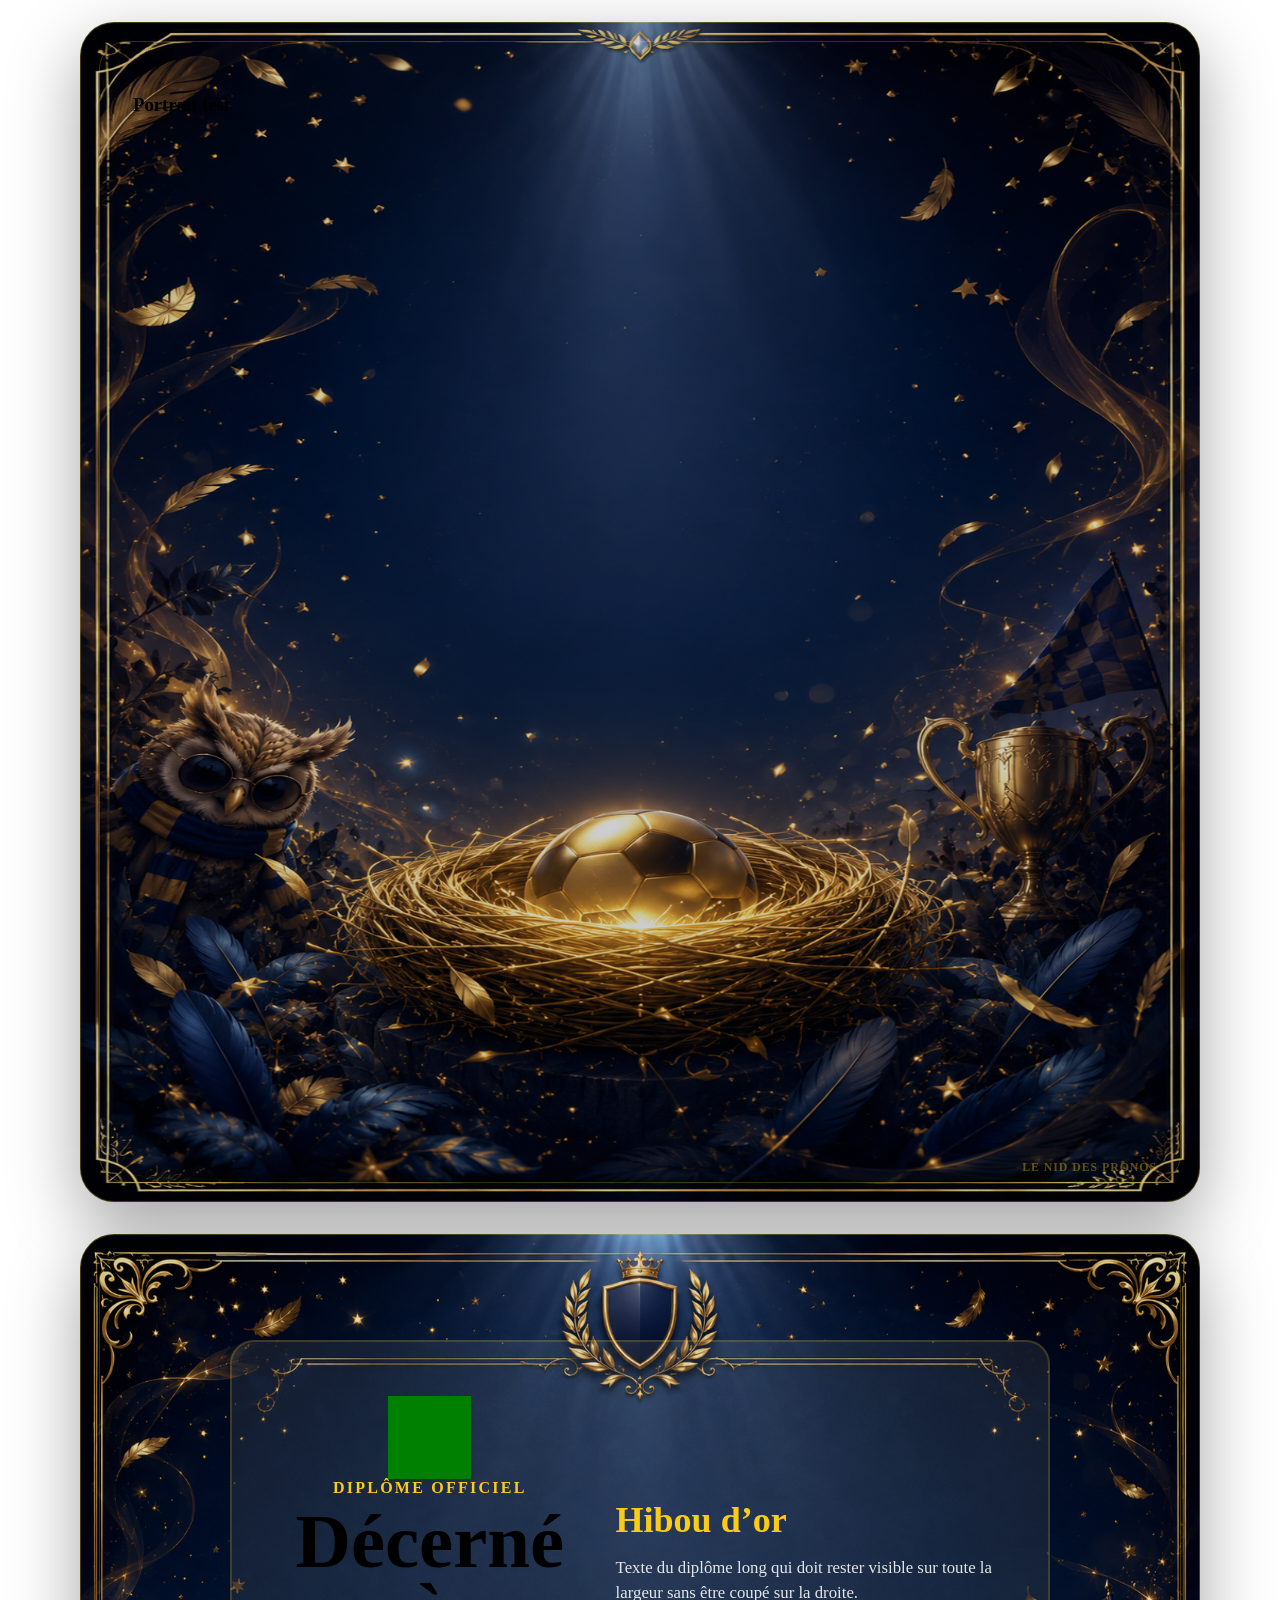
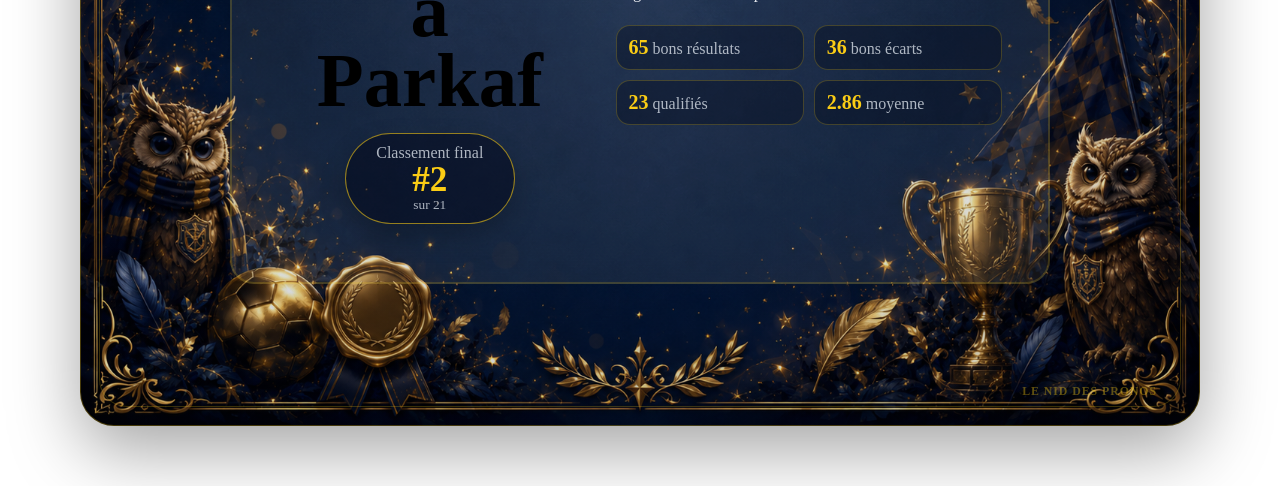
<file: test-diploma.html>
<!doctype html><html><head><meta charset='utf-8'><link rel='stylesheet' href='css/bilan.css'></head><body><main class='bilan-root'><article class='bilan-document collector'>
<section class='bilan-page cover'><div class='bilan-page-content'><h1>Portrait test</h1></div></section>
<section class='bilan-page diploma landscape-page'><div class='bilan-page-content'><div class='diploma-card diploma-final-layout'><div class='diploma-awardee'><div style='width:22mm;height:22mm;background:green;margin:auto'></div><div class='diploma-kicker'>Diplôme officiel</div><h2>Décerné à<br>Parkaf</h2><div class='diploma-rank-seal'><span>Classement final</span><strong>#2</strong><small>sur 21</small></div></div><div class='diploma-honours'><h3>Hibou d’or</h3><p>Texte du diplôme long qui doit rester visible sur toute la largeur sans être coupé sur la droite.</p><div class='diploma-key-stats'><span><b>65</b> bons résultats</span><span><b>36</b> bons écarts</span><span><b>23</b> qualifiés</span><span><b>2.86</b> moyenne</span></div></div></div></div></section>
</article></main></body></html>
</file>
<file: css/bilan.css>
/* ============================================================
   LE NID DES PRONOS — BILAN PDF V1.9.17
   Aperçu temps réel + impression PDF
   ============================================================ */

:root {
  --bilan-bg: #07111f;
  --bilan-card: rgba(15, 23, 42, .86);
  --bilan-gold: #facc15;
  --bilan-gold-2: #f59e0b;
  --bilan-text: #f8fafc;
  --bilan-muted: rgba(226, 232, 240, .76);
  --bilan-border: rgba(250, 204, 21, .28);
  --bilan-cover-bg: linear-gradient(rgba(2,6,23,.18), rgba(2,6,23,.20)), url("../assets/reports/bg-cover.png"), radial-gradient(circle at 18% 10%, rgba(250,204,21,.25), transparent 36%), linear-gradient(135deg, #07111f, #10213d 58%, #050816);
  --bilan-stats-bg: linear-gradient(rgba(2,6,23,.20), rgba(2,6,23,.24)), url("../assets/reports/bg-stats.png"), linear-gradient(135deg, #07111f, #112a49);
  --bilan-badges-bg: linear-gradient(rgba(2,6,23,.20), rgba(2,6,23,.24)), url("../assets/reports/bg-badges.png"), linear-gradient(135deg, #081120, #1e293b 72%, #0f172a);
  --bilan-records-bg: linear-gradient(rgba(2,6,23,.20), rgba(2,6,23,.24)), url("../assets/reports/bg-records.png"), linear-gradient(135deg, #09111f, #312e81 120%);
  --bilan-graphs-bg: linear-gradient(rgba(2,6,23,.20), rgba(2,6,23,.24)), url("../assets/reports/bg-graphs.png"), linear-gradient(135deg, #07111f, #0f3b4d 115%);
  --bilan-diplome-bg: linear-gradient(rgba(2,6,23,.12), rgba(2,6,23,.16)), url("../assets/reports/bg-diplome.png"), radial-gradient(circle at center top, rgba(250,204,21,.18), transparent 42%), linear-gradient(135deg, #07111f, #111827);
}

.bilan-body {
  margin: 0;
  color: var(--bilan-text);
  background: radial-gradient(circle at top, rgba(250,204,21,.12), transparent 30%), #020617;
  font-family: system-ui, -apple-system, BlinkMacSystemFont, "Segoe UI", sans-serif;
}

.bilan-toolbar {
  position: sticky;
  top: 0;
  z-index: 50;
  display: grid;
  grid-template-columns: auto 1fr auto;
  align-items: center;
  gap: 16px;
  padding: 14px 18px;
  border-bottom: 1px solid rgba(250, 204, 21, .18);
  background: rgba(2, 6, 23, .88);
  backdrop-filter: blur(16px);
}

.bilan-toolbar h1 { margin: 0; display: flex; align-items: center; gap: 10px; }
.bilan-toolbar .eyebrow { margin: 0 0 4px; }
.bilan-toolbar-actions { display: flex; gap: 10px; flex-wrap: wrap; justify-content: flex-end; }

.bilan-root {
  width: min(1120px, calc(100% - 24px));
  margin: 22px auto 60px;
}

.bilan-loading {
  min-height: 60vh;
  display: grid;
  place-items: center;
  text-align: center;
  border: 1px solid var(--bilan-border);
  border-radius: 32px;
  background: rgba(15, 23, 42, .7);
}
.loader-owl { font-size: 4rem; filter: drop-shadow(0 10px 20px rgba(250,204,21,.2)); }

.bilan-document {
  display: grid;
  gap: 26px;
}

.bilan-page {
  position: relative;
  min-height: 1180px;
  padding: 52px;
  overflow: hidden;
  border-radius: 34px;
  border: 1px solid var(--bilan-border);
  background: var(--bilan-stats-bg);
  background-size: cover;
  background-position: center;
  background-repeat: no-repeat;
  box-shadow: 0 24px 70px rgba(0,0,0,.36);
  page-break-after: always;
}

.bilan-page::before {
  content: "";
  position: absolute;
  inset: 18px;
  border: 1px solid rgba(250, 204, 21, .22);
  border-radius: 28px;
  pointer-events: none;
}

.bilan-page::after {
  content: "Le Nid des Pronos";
  position: absolute;
  right: 42px;
  bottom: 26px;
  color: rgba(250,204,21,.38);
  font-weight: 800;
  letter-spacing: .08em;
  text-transform: uppercase;
  font-size: .74rem;
}

.bilan-page.cover { background: var(--bilan-cover-bg); }
.bilan-page.stats { background: var(--bilan-stats-bg); }
.bilan-page.badges { background: var(--bilan-badges-bg); }
.bilan-page.records { background: var(--bilan-records-bg); }
.bilan-page.graphs { background: var(--bilan-graphs-bg); }
.bilan-page.diploma {
  background: var(--bilan-diplome-bg);
  min-height: 760px;
  aspect-ratio: 1.414 / 1;
}


.bilan-page-content { position: relative; z-index: 2; }
.bilan-page-head { display: flex; align-items: flex-start; justify-content: space-between; gap: 20px; margin-bottom: 26px; }
.bilan-page-head h2 { font-size: clamp(2rem, 4vw, 3.35rem); line-height: .95; margin: 0; }
.bilan-page-head p { color: var(--bilan-muted); margin: 8px 0 0; }
.page-number { color: var(--bilan-gold); font-weight: 900; letter-spacing: .12em; }

.cover-layout { min-height: 1050px; display: grid; align-content: space-between; }
.cover-top { display: flex; align-items: center; justify-content: space-between; gap: 22px; }
.cover-brand { display:flex; align-items:center; gap:16px; }
.cover-brand img { width: 74px; height:74px; border-radius: 22px; box-shadow: 0 14px 30px rgba(0,0,0,.28); }
.cover-brand strong { display:block; font-size:1.3rem; }
.cover-brand span { color: var(--bilan-muted); }
.cover-title { max-width: 760px; }
.cover-title h2 { margin: 0; font-size: clamp(3.5rem, 8vw, 6.8rem); line-height: .86; letter-spacing: -.06em; }
.cover-title .gold { color: var(--bilan-gold); text-shadow: 0 10px 40px rgba(250,204,21,.22); }
.cover-player { display:grid; grid-template-columns: auto 1fr; gap: 24px; align-items:center; padding: 24px; border-radius: 32px; background: rgba(2,6,23,.44); border: 1px solid rgba(250,204,21,.2); }
.cover-player .profile-badge { width: 148px; height:148px; }
.cover-player h3 { margin:0; font-size: clamp(2rem, 5vw, 4rem); }
.cover-player p { margin:8px 0 0; color: var(--bilan-muted); font-size: 1.2rem; }
.cover-quote { font-size: clamp(1.3rem, 3vw, 2rem); line-height: 1.18; color:#fff7cc; max-width: 850px; }
.cover-stats { display:grid; grid-template-columns: repeat(4, 1fr); gap:12px; }
.cover-stat, .stat-card, .record-card, .badge-card, .graph-card, .prediction-card, .diploma-card {
  border: 1px solid rgba(250,204,21,.18);
  background: rgba(2,6,23,.36);
  border-radius: 24px;
  padding: 18px;
}
.cover-stat strong, .stat-card strong { display:block; color: var(--bilan-gold); font-size:2rem; line-height:1; }
.cover-stat span, .stat-card span { display:block; margin-top:8px; color: var(--bilan-muted); }

.stats-grid { display:grid; grid-template-columns: repeat(3, 1fr); gap: 14px; margin: 20px 0 28px; }
.stat-card strong { font-size: 2.3rem; }
.stat-card.feature { grid-column: span 2; background: linear-gradient(135deg, rgba(250,204,21,.18), rgba(15,23,42,.38)); }
.stat-card.feature strong { font-size: 3.2rem; }

.two-col { display:grid; grid-template-columns: 1fr 1fr; gap: 18px; }
.ranking-list, .record-grid, .badge-grid, .prediction-table-wrap { display:grid; gap: 10px; }
.rank-row, .record-card { display:flex; justify-content:space-between; gap: 16px; align-items:center; }
.rank-row strong, .record-card strong { color:#fff; }
.rank-row small, .record-card small { color: var(--bilan-muted); display:block; margin-top:3px; }
.big-rank { font-size: 2rem; color: var(--bilan-gold); font-weight: 900; }

.badge-grid { grid-template-columns: repeat(3, 1fr); }
.badge-card { min-height: 126px; display:grid; align-content:start; gap:8px; }
.badge-card .badge-emoji { font-size: 2rem; }
.badge-card strong { color: var(--bilan-gold); }
.badge-card p { margin:0; color: var(--bilan-muted); font-size:.93rem; }

.record-grid { grid-template-columns: repeat(2, 1fr); }
.record-card { display:block; min-height: 120px; }
.record-card .value { font-size: 2.1rem; color: var(--bilan-gold); font-weight: 900; }

.chart-svg { width:100%; height:auto; overflow:visible; }
.chart-line { fill:none; stroke: var(--bilan-gold); stroke-width: 5; stroke-linecap:round; stroke-linejoin:round; filter: drop-shadow(0 6px 12px rgba(250,204,21,.25)); }
.chart-area { fill: rgba(250,204,21,.10); }
.chart-grid { stroke: rgba(226,232,240,.16); stroke-width:1; }
.chart-dot { fill: #fff7cc; stroke: var(--bilan-gold); stroke-width:3; }
.chart-label { fill: rgba(226,232,240,.72); font-size: 12px; }
.bars { display:grid; gap:12px; }
.bar-row { display:grid; grid-template-columns: 120px 1fr auto; align-items:center; gap:10px; }
.bar-track { height: 16px; border-radius:999px; background: rgba(226,232,240,.14); overflow:hidden; }
.bar-fill { height:100%; border-radius:999px; background: linear-gradient(90deg, var(--bilan-gold), #38bdf8); }
.bar-row strong { color:var(--bilan-muted); font-size:.92rem; }

.prediction-table { width:100%; border-collapse: collapse; font-size:.82rem; overflow:hidden; border-radius:18px; }
.prediction-table th, .prediction-table td { padding: 7px 8px; border-bottom: 1px solid rgba(226,232,240,.12); vertical-align:top; }
.prediction-table th { color: var(--bilan-gold); text-align:left; background: rgba(2,6,23,.36); }
.prediction-table td { color: rgba(248,250,252,.92); }
.result-pill { display:inline-flex; padding:3px 8px; border-radius:999px; font-weight:800; }
.result-pill.good { background: rgba(34,197,94,.16); color:#bbf7d0; }
.result-pill.mid { background: rgba(250,204,21,.16); color:#fde68a; }
.result-pill.bad { background: rgba(239,68,68,.16); color:#fecaca; }

.diploma .bilan-page-content { min-height: 650px; display:grid; place-items:center; }
.diploma-card { width: min(820px, 100%); text-align:center; padding: 54px 46px; border-width:2px; background: rgba(255, 251, 235, .08); }
.diploma-card .profile-badge { width: 118px; height:118px; margin: 0 auto 20px; }
.diploma-kicker { color: var(--bilan-gold); font-weight: 900; letter-spacing: .14em; text-transform: uppercase; }
.diploma-card h2 { font-size: clamp(2.4rem, 6vw, 5.4rem); line-height:.9; margin: 10px 0; }
.diploma-card h3 { font-size: clamp(1.6rem, 4vw, 3.2rem); color: var(--bilan-gold); margin: 12px 0 18px; }
.diploma-card p { color: rgba(248,250,252,.9); font-size: 1.2rem; line-height:1.55; }
.signature-row { display:flex; justify-content:space-between; gap:24px; margin-top:48px; color: var(--bilan-muted); }
.signature-line { border-top: 1px solid rgba(250,204,21,.45); padding-top:10px; min-width: 180px; }

.bilan-note { margin-top: 12px; color: var(--bilan-muted); font-size: .86rem; }

@media (max-width: 900px) {
  .bilan-toolbar { grid-template-columns:1fr; }
  .bilan-page { padding: 28px; min-height: auto; }
  .cover-player, .two-col { grid-template-columns: 1fr; }
  .cover-stats, .stats-grid, .badge-grid, .record-grid { grid-template-columns: 1fr 1fr; }
}

@media (max-width: 560px) {
  .cover-stats, .stats-grid, .badge-grid, .record-grid { grid-template-columns: 1fr; }
  .bar-row { grid-template-columns: 1fr; }
}

@media print {
  @page { size: A4 portrait; margin: 0; }
  @page diploma { size: A4 landscape; margin: 0; }
  html, body { background: #07111f !important; width: 210mm; }
  .no-print, #toast { display:none !important; }
  .bilan-root { width: 210mm; margin: 0; }
  .bilan-document { gap:0; }
  .bilan-page {
    width: 210mm;
    height: 297mm;
    min-height: 297mm;
    border-radius: 0;
    border: 0;
    box-shadow: none;
    padding: 14mm;
    page-break-after: always;
    break-after: page;
  }
  .bilan-page.diploma {
    page: diploma;
    width: 297mm;
    height: 210mm;
    min-height: 210mm;
    aspect-ratio: auto;
    padding: 12mm 18mm;
  }
  .bilan-page.diploma .bilan-page-content {
    min-height: 186mm;
  }
  .bilan-page:last-child { page-break-after: auto; break-after: auto; }
  .bilan-page::before { inset: 6mm; border-radius: 4mm; }
  .prediction-table { font-size: 8.5pt; }
  .cover-title h2 { font-size: 54pt; }
  .diploma-card h2 { font-size: 42pt; }
  .diploma-card h3 { font-size: 25pt; }
}


/* V1.3.9 — Impression : fonds non coupés + diplôme paysage */
@media print {
  * {
    -webkit-print-color-adjust: exact !important;
    print-color-adjust: exact !important;
  }

  .bilan-page {
    -webkit-print-color-adjust: exact !important;
    print-color-adjust: exact !important;
    background-size: cover !important;
    background-position: center !important;
    background-repeat: no-repeat !important;
  }

  .bilan-page.cover { background: var(--bilan-cover-bg) !important; }
  .bilan-page.stats { background: var(--bilan-stats-bg) !important; }
  .bilan-page.badges { background: var(--bilan-badges-bg) !important; }
  .bilan-page.records { background: var(--bilan-records-bg) !important; }
  .bilan-page.graphs { background: var(--bilan-graphs-bg) !important; }
  .bilan-page.diploma { background: var(--bilan-diplome-bg) !important; }
}


/* ============================================================
   V1.3.10 — Bilan PDF : données + fonds + diplôme paysage
   ============================================================ */

.bilan-page {
  background-size: 100% 100%;
  background-position: center;
}

.bilan-page.diploma {
  width: min(1120px, 100%);
  min-height: 792px;
  aspect-ratio: 1.414 / 1;
  background-size: 100% 100%;
}

.champion-card .champion-pick-line {
  display: flex;
  align-items: center;
  gap: 10px;
}

.champion-card .team-flag-img {
  width: 34px;
  height: 24px;
  border-radius: 6px;
  flex: 0 0 auto;
}

@media print {
  @page { size: A4 portrait; margin: 0; }
  @page diploma { size: A4 landscape; margin: 0; }

  html,
  body {
    width: auto !important;
    min-width: 0 !important;
    margin: 0 !important;
    background: #07111f !important;
  }

  .bilan-root {
    width: auto !important;
    max-width: none !important;
    margin: 0 !important;
  }

  .bilan-document {
    display: block !important;
    gap: 0 !important;
  }

  .bilan-page {
    width: 210mm !important;
    height: 297mm !important;
    min-height: 297mm !important;
    max-width: none !important;
    margin: 0 !important;
    padding: 14mm !important;
    border: 0 !important;
    border-radius: 0 !important;
    box-shadow: none !important;
    overflow: hidden !important;
    page-break-after: always !important;
    break-after: page !important;
    background-size: 100% 100% !important;
    background-position: center !important;
    background-repeat: no-repeat !important;
    -webkit-print-color-adjust: exact !important;
    print-color-adjust: exact !important;
  }

  .bilan-page.diploma {
    page: diploma !important;
    width: 297mm !important;
    height: 210mm !important;
    min-height: 210mm !important;
    max-width: none !important;
    aspect-ratio: auto !important;
    padding: 10mm 16mm !important;
    background-size: 100% 100% !important;
    background-position: center !important;
  }

  .bilan-page.diploma .bilan-page-content {
    min-height: 190mm !important;
    display: grid !important;
    place-items: center !important;
  }

  .diploma-card {
    width: 230mm !important;
    max-width: 230mm !important;
    padding: 16mm 18mm !important;
  }

  .diploma-card h2 {
    font-size: 40pt !important;
  }

  .diploma-card h3 {
    font-size: 22pt !important;
    white-space: normal !important;
  }

  .diploma-card p {
    font-size: 12pt !important;
  }

  .signature-row {
    margin-top: 14mm !important;
  }

  .bilan-page:last-child {
    page-break-after: auto !important;
    break-after: auto !important;
  }
}


/* ============================================================
   V1.5.0 — Bilan collector super admin
   ============================================================ */

.bilan-document.collector {
  gap: 32px;
}

.bilan-page.identity {
  background:
    linear-gradient(rgba(2,6,23,.18), rgba(2,6,23,.24)),
    url("../assets/reports/bg-stats.png"),
    radial-gradient(circle at 20% 10%, rgba(168,85,247,.20), transparent 36%),
    linear-gradient(135deg, #07111f, #1e1b4b 95%);
  background-size: cover;
}

.bilan-page.competition {
  background:
    linear-gradient(rgba(2,6,23,.18), rgba(2,6,23,.24)),
    url("../assets/reports/bg-records.png"),
    linear-gradient(135deg, #07111f, #111827);
  background-size: cover;
}

.bilan-page.race {
  background:
    linear-gradient(rgba(2,6,23,.18), rgba(2,6,23,.24)),
    url("../assets/reports/bg-graphs.png"),
    linear-gradient(135deg, #06101d, #123b52);
  background-size: cover;
}

.bilan-page.casseroles {
  background:
    linear-gradient(rgba(2,6,23,.20), rgba(2,6,23,.30)),
    url("../assets/reports/bg-records.png"),
    radial-gradient(circle at 20% 0%, rgba(251,146,60,.22), transparent 36%),
    linear-gradient(135deg, #111827, #431407);
  background-size: cover;
}

.bilan-page.history {
  background:
    linear-gradient(rgba(2,6,23,.20), rgba(2,6,23,.24)),
    url("../assets/reports/bg-stats.png"),
    linear-gradient(135deg, #07111f, #172554);
  background-size: cover;
}

.identity-layout {
  display: grid;
  grid-template-columns: .95fr 1.05fr;
  gap: 22px;
  margin-top: 22px;
}

.identity-rank-card,
.identity-meter-card,
.fun-fact-grid article {
  border: 1px solid rgba(250,204,21,.22);
  border-radius: 28px;
  background: rgba(15,23,42,.74);
  box-shadow: 0 22px 48px rgba(0,0,0,.22);
}

.identity-rank-card {
  padding: 28px;
  display: grid;
  gap: 14px;
  place-items: start;
}

.identity-rank-card .profile-badge {
  width: 92px;
  height: 92px;
}

.identity-rank-card h3 {
  margin: 0;
  font-size: 2.1rem;
  color: var(--bilan-gold);
}

.identity-rank-card p {
  margin: 0;
  color: var(--bilan-muted);
}

.identity-meter-card {
  padding: 24px;
}

.meter-row {
  display: grid;
  grid-template-columns: 140px 1fr 54px;
  align-items: center;
  gap: 12px;
  margin: 14px 0;
}

.meter-row span,
.meter-row strong {
  font-weight: 900;
}

.meter-track {
  height: 12px;
  border-radius: 999px;
  overflow: hidden;
  background: rgba(148,163,184,.20);
}

.meter-fill {
  height: 100%;
  border-radius: inherit;
  background: linear-gradient(90deg, #facc15, #38bdf8);
}

.fun-fact-grid {
  display: grid;
  grid-template-columns: repeat(3, 1fr);
  gap: 14px;
  margin-top: 20px;
}

.fun-fact-grid article {
  padding: 18px;
}

.fun-fact-grid strong {
  display: block;
  font-size: 1.45rem;
  color: var(--bilan-gold);
}

.fun-fact-grid span {
  color: var(--bilan-muted);
  font-weight: 800;
}

.collector-badges .badge-card {
  min-height: 180px;
}

.badge-png {
  width: 58px;
  height: 58px;
  object-fit: contain;
  filter: drop-shadow(0 10px 18px rgba(250,204,21,.20));
}

.collector-stats {
  margin-bottom: 20px;
}

.race-card {
  min-height: 640px;
}

.race-chart .race-line {
  filter: drop-shadow(0 0 4px rgba(255,255,255,.20));
}

.race-dot {
  stroke: rgba(2,6,23,.88);
  stroke-width: 2;
}

.race-legend {
  display: grid;
  grid-template-columns: repeat(2, 1fr);
  gap: 10px;
  margin-top: 18px;
}

.race-player {
  display: grid;
  grid-template-columns: 12px 1fr auto;
  align-items: center;
  gap: 10px;
  padding: 10px 12px;
  border-radius: 16px;
  background: rgba(15,23,42,.72);
  border: 1px solid rgba(148,163,184,.16);
}

.race-player span {
  width: 10px;
  height: 34px;
  border-radius: 99px;
  background: var(--race-color, #facc15);
}

.race-player.is-player {
  border-color: rgba(250,204,21,.42);
  box-shadow: 0 0 0 1px rgba(250,204,21,.12);
}

.race-player strong {
  overflow: hidden;
  text-overflow: ellipsis;
  white-space: nowrap;
}

.race-player em {
  color: var(--bilan-gold);
  font-style: normal;
  font-weight: 900;
}

.casserole-list {
  display: grid;
  gap: 12px;
}

.casserole-card {
  display: grid;
  grid-template-columns: 52px minmax(0, 1fr) 92px 92px minmax(150px, .8fr);
  gap: 12px;
  align-items: center;
  padding: 14px;
  border-radius: 20px;
  border: 1px solid rgba(251,146,60,.26);
  background: rgba(15,23,42,.72);
}

.casserole-card.opposite {
  border-color: rgba(248,113,113,.55);
  box-shadow: inset 4px 0 0 rgba(248,113,113,.78);
}

.casserole-rank {
  width: 44px;
  height: 44px;
  display: grid;
  place-items: center;
  border-radius: 14px;
  color: #111827;
  background: #facc15;
  font-weight: 1000;
}

.casserole-card strong {
  color: #fff;
}

.casserole-card small,
.casserole-card span,
.casserole-card p {
  color: var(--bilan-muted);
  margin: 0;
  font-weight: 800;
}

.bilan-flag {
  width: 22px;
  height: 16px;
  object-fit: cover;
  border-radius: 3px;
  vertical-align: -3px;
  margin-right: 4px;
}

.collector-history-table {
  font-size: .78rem;
}

.collector-history-table th,
.collector-history-table td {
  padding: 8px 7px;
  vertical-align: top;
}

@media print {
  .bilan-page {
    break-after: page;
    page-break-after: always;
  }

  .collector-history-table {
    font-size: 8.2pt;
  }
}

@media (max-width: 900px) {
  .identity-layout,
  .fun-fact-grid,
  .race-legend,
  .casserole-card {
    grid-template-columns: 1fr;
  }
}


/* V1.5.2 — Bilan collector : badges acquis chargés depuis les tables */


/* ============================================================
   V1.7.0 — Refonte PDF collector
   ============================================================ */
.bilan-page { background-size: cover; background-position: center center; }
.icon-stats-grid .icon-stat { display: grid; grid-template-columns: 46px 1fr; align-items: center; gap: 12px; }
.icon-stat img, .record-card.with-icon img, .mini-record-grid img, .mini-record-player-card img { width: 42px; height: 42px; object-fit: contain; filter: drop-shadow(0 8px 14px rgba(250,204,21,.18)); }
.champion-card .champion-pick-line { align-items: center; gap: 12px; }
.champion-pick-line p { margin: 0; display: grid; gap: 3px; }
.champion-pick-line span, .champion-pick-line small { color: var(--bilan-muted); }
.identity-mini-facts { display: grid; gap: 8px; margin-top: 16px; color: var(--bilan-muted); }
.identity-detail-grid, .history-capsule-grid, .mini-record-grid { display: grid; grid-template-columns: repeat(3, 1fr); gap: 12px; margin-top: 18px; }
.detail-match-card, .history-capsule, .mini-record-grid article { border: 1px solid rgba(250,204,21,.22); border-radius: 20px; background: rgba(15,23,42,.72); padding: 12px; }
.detail-match-card h4, .history-capsule strong { margin: 6px 0; color: #fff; }
.detail-match-card p, .history-capsule p { margin: 8px 0 0; color: var(--bilan-muted); }
.vs-mini { opacity: .6; margin: 0 3px; }
.hour-radar { display: grid; grid-template-columns: repeat(4, 1fr); align-items: end; gap: 10px; height: 132px; margin: 12px 0 6px; }
.hour-radar div { display: grid; grid-template-rows: auto 1fr auto; align-items: end; gap: 6px; text-align: center; color: var(--bilan-muted); height: 100%; }
.hour-radar b { display: block; width: 100%; border-radius: 999px 999px 8px 8px; background: linear-gradient(180deg, #facc15, #38bdf8); min-height: 8px; }
.badge-section-title { margin: 16px 0 10px; color: #fff7cc; }
.featured-badges { grid-template-columns: repeat(3, 1fr); }
.featured-badge-card { border-color: rgba(250,204,21,.55); box-shadow: 0 0 0 1px rgba(250,204,21,.18), 0 20px 45px rgba(250,204,21,.08); }
.badge-card small { display: block; margin: 4px 0 6px; color: var(--bilan-muted); font-size: .78rem; }
.rich-record-grid .record-card { min-height: 126px; }
.mini-record-player-card p { display: flex; align-items: center; gap: 10px; }
.mini-record-grid article { display: grid; gap: 6px; }
.mini-record-grid article span { color: var(--bilan-muted); font-size: .85rem; }
.history-capsule-grid { grid-template-columns: repeat(3, 1fr); }
.history-capsule { min-height: 132px; }
.history-capsule.good { border-color: rgba(34,197,94,.35); }
.history-capsule.bad { border-color: rgba(248,113,113,.35); }
@media print {
  .bilan-page, .bilan-page.diploma { background-size: cover !important; background-position: center center !important; }
  .bilan-page.diploma { width: 210mm !important; height: 297mm !important; min-height: 297mm !important; page: auto !important; padding: 14mm !important; }
  .bilan-page.diploma .bilan-page-content { min-height: 260mm !important; }
  .identity-detail-grid, .history-capsule-grid, .mini-record-grid { grid-template-columns: repeat(3, 1fr); }
}


/* V1.7.1 — Course aux points : top 8 + joueur */
.race-legend {
  grid-template-columns: repeat(3, 1fr);
}
@media print {
  .race-legend {
    grid-template-columns: repeat(3, 1fr) !important;
  }
}


/* ============================================================
   V1.9.16 - Bilan PDF propre, compact et export groupé
   ============================================================ */

.bilan-page,
.bilan-page * {
  box-sizing: border-box;
}

.batch-print-note {
  display: flex;
  align-items: center;
  justify-content: space-between;
  gap: 18px;
  margin: 0 0 22px;
  padding: 16px 18px;
  border: 1px solid rgba(250, 204, 21, .28);
  border-radius: 18px;
  background: rgba(15, 23, 42, .9);
}

.batch-print-note span { color: var(--bilan-muted); }
.batch-mode .bilan-document { margin-bottom: 32px; }

.joke-champion {
  padding: 12px;
  border: 1px dashed rgba(250, 204, 21, .55);
  border-radius: 18px;
  background: rgba(250, 204, 21, .07);
}
.italy-joke-flag { font-size: 2.2rem; line-height: 1; }
.champion-missing-line { margin: 12px 0 0; }

.radar-explain {
  margin: 10px 0 0;
  color: var(--bilan-muted);
  font-size: .78rem;
  line-height: 1.4;
}

.mini-record-player-card p > span { display: grid; gap: 3px; }
.mini-record-player-card small { color: var(--bilan-muted); }

.history-capsule-grid {
  align-content: start;
}
.history-capsule p {
  display: flex;
  flex-wrap: wrap;
  gap: 4px 12px;
}
.history-dense .history-capsule-grid,
.history-medium .history-capsule-grid {
  grid-template-columns: repeat(4, minmax(0, 1fr));
}
.history-roomy .history-capsule-grid {
  grid-template-columns: repeat(3, minmax(0, 1fr));
}
.history-dense .history-capsule {
  min-height: 0;
  padding: 9px;
  border-radius: 14px;
  font-size: .78rem;
}
.history-dense .history-capsule small { font-size: .68rem; line-height: 1.2; }
.history-dense .history-capsule strong { font-size: .82rem; line-height: 1.2; }
.history-dense .history-capsule p { margin: 5px 0; line-height: 1.25; }
.history-dense .result-pill { padding: 2px 6px; font-size: .69rem; }
.history-medium .history-capsule { min-height: 108px; padding: 10px; }

.diploma-rank-seal {
  display: inline-grid;
  min-width: 170px;
  margin: 8px auto 4px;
  padding: 10px 22px;
  border: 1px solid rgba(250, 204, 21, .58);
  border-radius: 999px;
  background: rgba(2, 6, 23, .48);
  box-shadow: 0 12px 28px rgba(0, 0, 0, .2);
}
.diploma-rank-seal span,
.diploma-rank-seal small { color: var(--bilan-muted); }
.diploma-rank-seal strong {
  color: var(--bilan-gold);
  font-size: 2.2rem;
  line-height: 1;
}

@media print {
  @page { size: A4 portrait; margin: 0; }
  @page diploma { size: A4 landscape; margin: 0; }

  html,
  body {
    width: auto !important;
    min-width: 0 !important;
    margin: 0 !important;
    padding: 0 !important;
    background: #07111f !important;
  }

  .bilan-root {
    width: auto !important;
    max-width: none !important;
    margin: 0 !important;
    padding: 0 !important;
  }

  .bilan-document {
    display: block !important;
    width: auto !important;
    margin: 0 !important;
    gap: 0 !important;
  }

  .bilan-page {
    page: auto !important;
    width: 210mm !important;
    height: 297mm !important;
    min-height: 297mm !important;
    max-height: 297mm !important;
    margin: 0 !important;
    padding: 12mm !important;
    box-sizing: border-box !important;
    border: 0 !important;
    border-radius: 0 !important;
    box-shadow: none !important;
    overflow: hidden !important;
    break-after: page !important;
    page-break-after: always !important;
    background-size: 100% 100% !important;
    background-position: center center !important;
    background-repeat: no-repeat !important;
    -webkit-print-color-adjust: exact !important;
    print-color-adjust: exact !important;
  }

  .bilan-page-content {
    width: 100% !important;
    max-width: 100% !important;
    height: 100% !important;
    min-height: 0 !important;
    box-sizing: border-box !important;
  }

  .bilan-page.diploma {
    page: diploma !important;
    width: 297mm !important;
    height: 210mm !important;
    min-height: 210mm !important;
    max-height: 210mm !important;
    padding: 10mm 16mm !important;
    background-size: 100% 100% !important;
  }

  .bilan-page.diploma .bilan-page-content {
    min-height: 190mm !important;
    height: 190mm !important;
    display: grid !important;
    place-items: center !important;
  }

  .diploma-card {
    width: 245mm !important;
    max-width: 245mm !important;
    padding: 10mm 14mm !important;
    box-sizing: border-box !important;
  }
  .diploma-card .profile-badge { width: 25mm !important; height: 25mm !important; margin-bottom: 3mm !important; }
  .diploma-card h2 { margin: 2mm 0 !important; font-size: 30pt !important; }
  .diploma-card h3 { margin: 2mm 0 3mm !important; font-size: 18pt !important; }
  .diploma-card p { max-width: 205mm; margin: 2mm auto !important; font-size: 10.5pt !important; line-height: 1.4 !important; }
  .diploma-rank-seal { margin: 1mm auto !important; padding: 2mm 8mm !important; }
  .diploma-rank-seal strong { font-size: 22pt !important; }
  .signature-row { margin-top: 7mm !important; }

  .history.bilan-page { padding: 10mm 11mm !important; }
  .history .bilan-page-head { margin-bottom: 4mm !important; }
  .history .bilan-page-head h2 { font-size: 25pt !important; }
  .history .bilan-page-head p { margin-top: 2mm !important; font-size: 9pt !important; }
  .history-capsule-grid { gap: 2mm !important; }
  .history-dense .history-capsule-grid,
  .history-medium .history-capsule-grid { grid-template-columns: repeat(4, minmax(0, 1fr)) !important; }
  .history-roomy .history-capsule-grid { grid-template-columns: repeat(3, minmax(0, 1fr)) !important; }
  .history-capsule { break-inside: avoid !important; page-break-inside: avoid !important; }
  .history-dense .history-capsule { padding: 2mm !important; font-size: 7.4pt !important; }
  .history-dense .history-capsule small { font-size: 6.4pt !important; }
  .history-dense .history-capsule strong { font-size: 7.4pt !important; }
  .history-dense .result-pill { font-size: 6.4pt !important; }

  .rich-record-grid .record-card { min-height: 27mm !important; padding: 3mm !important; }
  .rich-record-grid .record-card .value { font-size: 19pt !important; }
  .mini-record-player-card { margin-top: 4mm !important; }

  .batch-mode .bilan-document:not(:last-child) .bilan-page:last-child {
    break-after: page !important;
    page-break-after: always !important;
  }
  .batch-mode .bilan-document:last-child .bilan-page:last-child {
    break-after: auto !important;
    page-break-after: auto !important;
  }
}

/* ============================================================
   V1.9.16b — Mise en page d'impression sans éléments coupés
   ============================================================ */
@media print {
  /* Les règles responsive écran ne doivent pas empiler les blocs sur papier. */
  .two-col {
    grid-template-columns: repeat(2, minmax(0, 1fr)) !important;
    gap: 3mm !important;
  }

  /* Tableau de chasse : statistiques plus compactes et champions visibles. */
  .bilan-page.stats {
    padding: 10mm 11mm !important;
  }
  .stats .bilan-page-head {
    margin-bottom: 4mm !important;
  }
  .stats .stats-grid {
    grid-template-columns: repeat(4, minmax(0, 1fr)) !important;
    gap: 2.5mm !important;
    margin: 3mm 0 4mm !important;
  }
  .stats .stat-card {
    min-height: 25mm !important;
    padding: 3mm !important;
    border-radius: 4mm !important;
  }
  .stats .stat-card strong {
    font-size: 17pt !important;
  }
  .stats .stat-card.feature strong {
    font-size: 25pt !important;
  }
  .stats .stat-card span {
    margin-top: 1.5mm !important;
    font-size: 8.2pt !important;
  }
  .stats .icon-stats-grid .icon-stat {
    grid-template-columns: 10mm 1fr !important;
    gap: 2mm !important;
  }
  .stats .icon-stat img {
    width: 9mm !important;
    height: 9mm !important;
  }
  .stats .graph-card {
    padding: 4mm !important;
    border-radius: 5mm !important;
  }
  .stats .graph-card h3 {
    margin: 0 0 3mm !important;
    font-size: 13pt !important;
  }
  .stats .rank-row {
    gap: 3mm !important;
    padding: 1mm 0 !important;
  }
  .stats .rank-row strong,
  .stats .champion-pick-line strong {
    font-size: 9pt !important;
  }
  .stats .rank-row small,
  .stats .champion-pick-line span,
  .stats .champion-pick-line small,
  .stats .champion-card > p {
    font-size: 7.2pt !important;
    line-height: 1.25 !important;
  }
  .stats .big-rank {
    font-size: 17pt !important;
  }
  .stats .champion-pick-line {
    gap: 2mm !important;
    margin-bottom: 2mm !important;
  }
  .stats .joke-champion {
    padding: 2.5mm !important;
    border-radius: 4mm !important;
  }
  .stats .italy-joke-flag {
    font-size: 18pt !important;
  }

  /* Identité : radar et profil côte à côte, détails sur une seule ligne. */
  .bilan-page.identity {
    padding: 10mm 11mm !important;
  }
  .identity .bilan-page-head {
    margin-bottom: 4mm !important;
  }
  .identity-layout {
    grid-template-columns: .92fr 1.08fr !important;
    gap: 3mm !important;
    margin-top: 0 !important;
  }
  .identity-rank-card,
  .identity-meter-card {
    padding: 4mm !important;
    border-radius: 5mm !important;
  }
  .identity-rank-card {
    gap: 2mm !important;
  }
  .identity-rank-card .profile-badge {
    width: 20mm !important;
    height: 20mm !important;
  }
  .identity-rank-card h3 {
    font-size: 18pt !important;
    line-height: 1.05 !important;
  }
  .identity-rank-card p,
  .identity-mini-facts {
    font-size: 8pt !important;
    line-height: 1.3 !important;
  }
  .identity-mini-facts {
    margin-top: 2mm !important;
    gap: 1mm !important;
  }
  .identity-meter-card h3 {
    margin: 0 0 2mm !important;
    font-size: 13pt !important;
  }
  .identity-meter-card .mini-title {
    margin-top: 3mm !important;
  }
  .meter-row {
    grid-template-columns: 29mm 1fr 10mm !important;
    gap: 2mm !important;
    margin: 2mm 0 !important;
    font-size: 8pt !important;
  }
  .meter-track {
    height: 2.5mm !important;
  }
  .radar-explain {
    margin-top: 2mm !important;
    font-size: 6.5pt !important;
    line-height: 1.3 !important;
  }
  .identity .hour-radar {
    height: 27mm !important;
    margin: 2mm 0 0 !important;
    gap: 2mm !important;
    font-size: 7pt !important;
  }
  .identity-detail-grid {
    grid-template-columns: repeat(4, minmax(0, 1fr)) !important;
    gap: 2mm !important;
    margin-top: 3mm !important;
  }
  .identity .detail-match-card {
    min-height: 31mm !important;
    padding: 2.5mm !important;
    border-radius: 4mm !important;
    font-size: 7pt !important;
    line-height: 1.25 !important;
  }
  .identity .detail-match-card h4 {
    margin: 1.5mm 0 !important;
    font-size: 8pt !important;
  }
  .identity .detail-match-card p {
    margin: 1mm 0 0 !important;
  }

  /* Vue globale : le Top 3 des mini-records tient réellement sur la page. */
  .bilan-page.competition {
    padding: 10mm 11mm !important;
  }
  .competition .bilan-page-head {
    margin-bottom: 4mm !important;
  }
  .competition .stats-grid {
    grid-template-columns: repeat(3, minmax(0, 1fr)) !important;
    gap: 2.5mm !important;
    margin: 3mm 0 4mm !important;
  }
  .competition .stat-card {
    min-height: 24mm !important;
    padding: 3mm !important;
    border-radius: 4mm !important;
  }
  .competition .stat-card strong {
    font-size: 20pt !important;
  }
  .competition .stat-card.feature strong {
    font-size: 26pt !important;
  }
  .competition .stat-card span {
    margin-top: 1.5mm !important;
    font-size: 8pt !important;
  }
  .competition .graph-card {
    padding: 3mm !important;
    border-radius: 4mm !important;
  }
  .competition .two-col .graph-card {
    min-height: 27mm !important;
  }
  .competition .graph-card h3 {
    margin: 0 0 2mm !important;
    font-size: 12pt !important;
  }
  .competition .graph-card p {
    margin: 1mm 0 !important;
    font-size: 8pt !important;
  }
  .competition .mini-records-podiums {
    margin-top: 3mm !important;
  }
  .competition .mini-record-grid {
    grid-template-columns: repeat(3, minmax(0, 1fr)) !important;
    gap: 2mm !important;
    margin-top: 2mm !important;
  }
  .competition .mini-record-grid article {
    min-height: 28mm !important;
    padding: 2mm !important;
    border-radius: 3mm !important;
    gap: 1mm !important;
  }
  .competition .mini-record-grid img {
    width: 8mm !important;
    height: 8mm !important;
  }
  .competition .mini-record-grid strong {
    font-size: 7.5pt !important;
  }
  .competition .mini-record-grid span {
    font-size: 6.5pt !important;
    line-height: 1.2 !important;
  }

  /* Course : retire les hauteurs écran et garde les deux graphiques du bas. */
  .bilan-page.race {
    padding: 10mm 11mm !important;
  }
  .race .bilan-page-head {
    margin-bottom: 4mm !important;
  }
  .race-card {
    min-height: 0 !important;
    padding: 3mm !important;
  }
  .race-card .race-chart {
    max-height: 58mm !important;
  }
  .race-legend {
    gap: 2mm !important;
    margin-top: 2mm !important;
  }
  .race-legend article {
    min-height: 12mm !important;
    padding: 2mm !important;
    border-radius: 3mm !important;
    font-size: 7.2pt !important;
  }
  .race .two-col {
    margin-top: 3mm !important;
  }
  .race .two-col .graph-card {
    padding: 3mm !important;
    min-height: 57mm !important;
  }
  .race .two-col .chart-svg {
    max-height: 46mm !important;
  }
  .race .two-col h3 {
    margin: 0 0 2mm !important;
    font-size: 11pt !important;
  }

  /* Le diplôme reste en A4 portrait : Chromium ne coupe plus le côté droit
     dans un document mêlant pages portrait et paysage. */
  @page diploma { size: A4 portrait; margin: 0; }
  .bilan-page.diploma {
    page: auto !important;
    width: 210mm !important;
    height: 297mm !important;
    min-height: 297mm !important;
    max-height: 297mm !important;
    padding: 12mm !important;
    background:
      linear-gradient(rgba(2,6,23,.12), rgba(2,6,23,.18)),
      url("../assets/reports/bg-cover.png"),
      linear-gradient(135deg, #07111f, #111827) !important;
    background-size: 100% 100% !important;
    background-position: center !important;
  }
  .bilan-page.diploma .bilan-page-content {
    width: 100% !important;
    height: 273mm !important;
    min-height: 273mm !important;
    display: grid !important;
    place-items: center !important;
  }
  .diploma-card {
    width: 165mm !important;
    max-width: 165mm !important;
    padding: 10mm 12mm !important;
    border-radius: 7mm !important;
    background: rgba(2, 6, 23, .68) !important;
    backdrop-filter: none !important;
  }
  .diploma-card .profile-badge {
    width: 25mm !important;
    height: 25mm !important;
    margin-bottom: 3mm !important;
  }
  .diploma-card h2 {
    margin: 2mm 0 !important;
    font-size: 29pt !important;
    line-height: .98 !important;
  }
  .diploma-card h3 {
    margin: 3mm 0 !important;
    font-size: 18pt !important;
  }
  .diploma-card p {
    max-width: 140mm !important;
    margin: 3mm auto !important;
    font-size: 10pt !important;
    line-height: 1.45 !important;
  }
  .diploma-rank-seal {
    margin: 2mm auto !important;
    padding: 2.5mm 9mm !important;
  }
  .diploma-rank-seal strong {
    font-size: 24pt !important;
  }
  .signature-row {
    margin-top: 8mm !important;
    gap: 8mm !important;
    font-size: 8pt !important;
  }
}

/* V1.9.16c — Cartes records : sépare clairement valeur, titre et détail. */
.record-card.with-icon {
  display: grid;
  grid-template-columns: 42px auto minmax(0, 1fr);
  grid-template-rows: auto auto;
  align-items: center;
  justify-content: stretch;
  column-gap: 10px;
  row-gap: 6px;
}
.record-card.with-icon > img {
  grid-column: 1;
  grid-row: 1;
}
.record-card.with-icon > .value {
  grid-column: 2;
  grid-row: 1;
  white-space: nowrap;
}
.record-card.with-icon > strong {
  grid-column: 3;
  grid-row: 1;
  min-width: 0;
}
.record-card.with-icon > small {
  grid-column: 1 / -1;
  grid-row: 2;
  margin-top: 0;
}

@media print {
  .record-card.with-icon {
    grid-template-columns: 9mm auto minmax(0, 1fr) !important;
    column-gap: 2mm !important;
    row-gap: 1.5mm !important;
  }
  .record-card.with-icon > img {
    width: 8mm !important;
    height: 8mm !important;
  }
  .record-card.with-icon > .value {
    margin-right: 0 !important;
  }
  .record-card.with-icon > strong {
    line-height: 1.1 !important;
  }
}

/* ============================================================
   V1.9.16d - Fonds A4 sans recadrage + diplôme A4 paysage
   ============================================================ */

/*
 * Les images de fond portrait font toutes 1055 x 1491 px, soit le ratio A4.
 * On les étire donc exactement sur la feuille au lieu d'utiliser `cover`,
 * qui rogne légèrement les bords dans l'aperçu et selon le moteur PDF.
 */
.bilan-page.cover,
.bilan-page.stats,
.bilan-page.badges,
.bilan-page.records,
.bilan-page.graphs {
  background-color: #07111f;
  background-position: 0 0, 0 0;
  background-repeat: no-repeat, no-repeat;
  background-size: 100% 100%, 100% 100%;
  background-origin: border-box;
  background-clip: border-box;
}

.bilan-page.cover {
  background-image:
    linear-gradient(rgba(2, 6, 23, .18), rgba(2, 6, 23, .20)),
    url("../assets/reports/bg-cover.png");
}

.bilan-page.stats {
  background-image:
    linear-gradient(rgba(2, 6, 23, .20), rgba(2, 6, 23, .24)),
    url("../assets/reports/bg-stats.png");
}

.bilan-page.badges {
  background-image:
    linear-gradient(rgba(2, 6, 23, .20), rgba(2, 6, 23, .24)),
    url("../assets/reports/bg-badges.png");
}

.bilan-page.records {
  background-image:
    linear-gradient(rgba(2, 6, 23, .20), rgba(2, 6, 23, .24)),
    url("../assets/reports/bg-records.png");
}

.bilan-page.graphs {
  background-image:
    linear-gradient(rgba(2, 6, 23, .20), rgba(2, 6, 23, .24)),
    url("../assets/reports/bg-graphs.png");
}

/* Aperçu écran du diplôme au vrai format paysage. */
.bilan-page.diploma {
  width: min(1120px, 100%);
  min-height: 0;
  aspect-ratio: 1491 / 1055;
  background-color: #07111f;
  background-image:
    linear-gradient(rgba(2, 6, 23, .12), rgba(2, 6, 23, .16)),
    url("../assets/reports/bg-diplome.png");
  background-position: 0 0, 0 0;
  background-repeat: no-repeat, no-repeat;
  background-size: 100% 100%, 100% 100%;
  background-origin: border-box;
  background-clip: border-box;
}

@media print {
  /* Pages ordinaires : A4 portrait bord à bord. */
  @page {
    size: A4 portrait;
    margin: 0;
  }

  /* Le diplôme est la seule page A4 paysage. */
  @page diploma {
    size: A4 landscape;
    margin: 0;
  }

  .bilan-page.cover,
  .bilan-page.stats,
  .bilan-page.badges,
  .bilan-page.records,
  .bilan-page.graphs {
    width: 210mm !important;
    height: 297mm !important;
    min-height: 297mm !important;
    max-height: 297mm !important;
    background-position: 0 0, 0 0 !important;
    background-repeat: no-repeat, no-repeat !important;
    background-size: 210mm 297mm, 210mm 297mm !important;
    background-origin: border-box !important;
    background-clip: border-box !important;
  }

  .bilan-page.diploma {
    page: diploma !important;
    width: 297mm !important;
    height: 210mm !important;
    min-height: 210mm !important;
    max-height: 210mm !important;
    aspect-ratio: auto !important;
    margin: 0 !important;
    padding: 10mm 14mm !important;
    overflow: hidden !important;
    background-color: #07111f !important;
    background-image:
      linear-gradient(rgba(2, 6, 23, .12), rgba(2, 6, 23, .16)),
      url("../assets/reports/bg-diplome.png") !important;
    background-position: 0 0, 0 0 !important;
    background-repeat: no-repeat, no-repeat !important;
    background-size: 297mm 210mm, 297mm 210mm !important;
    background-origin: border-box !important;
    background-clip: border-box !important;
    break-after: auto !important;
    page-break-after: auto !important;
  }

  .bilan-page.diploma .bilan-page-content {
    width: 100% !important;
    height: 190mm !important;
    min-height: 190mm !important;
    display: grid !important;
    place-items: center !important;
  }

  .diploma-card {
    width: 245mm !important;
    max-width: 245mm !important;
    padding: 9mm 14mm !important;
    border-radius: 7mm !important;
    background: rgba(2, 6, 23, .60) !important;
  }

  .diploma-card .profile-badge {
    width: 24mm !important;
    height: 24mm !important;
    margin-bottom: 2mm !important;
  }

  .diploma-card h2 {
    margin: 1.5mm 0 !important;
    font-size: 30pt !important;
    line-height: .98 !important;
  }

  .diploma-card h3 {
    margin: 2mm 0 2.5mm !important;
    font-size: 18pt !important;
  }

  .diploma-card p {
    max-width: 205mm !important;
    margin: 2mm auto !important;
    font-size: 10.5pt !important;
    line-height: 1.38 !important;
  }

  .diploma-rank-seal {
    margin: 1mm auto !important;
    padding: 2mm 8mm !important;
  }

  .diploma-rank-seal strong {
    font-size: 22pt !important;
  }

  .signature-row {
    margin-top: 6mm !important;
  }
}


/* ============================================================
   V1.9.17 - Collector final : chargement, pagination et paysages
   ============================================================ */

.bilan-page.ranking-sheet {
  width: min(1120px, 100%);
  min-height: 0;
  aspect-ratio: 1491 / 1055;
  background-color: #07111f;
  background-image: linear-gradient(rgba(2,6,23,.18), rgba(2,6,23,.24)), url("../assets/reports/bg-graphs.png");
  background-size: 100% 100%, 100% 100%;
  background-position: 0 0, 0 0;
  background-repeat: no-repeat;
}

.final-ranking-table-wrap { overflow: hidden; border: 1px solid rgba(250,204,21,.25); border-radius: 18px; background: rgba(2,6,23,.58); }
.final-ranking-table { width: 100%; border-collapse: collapse; table-layout: fixed; font-size: .68rem; }
.final-ranking-table th, .final-ranking-table td { padding: 4px 5px; border-bottom: 1px solid rgba(226,232,240,.10); border-right: 1px solid rgba(226,232,240,.07); vertical-align: middle; }
.final-ranking-table th { color: #facc15; background: rgba(2,6,23,.76); text-align: center; }
.final-ranking-table th:nth-child(1) { width: 4.5%; }
.final-ranking-table th:nth-child(2) { width: 15%; text-align: left; }
.final-ranking-table th:nth-child(3) { width: 10%; text-align: left; }
.final-ranking-table th:nth-child(4), .final-ranking-table th:nth-child(5) { width: 6%; }
.final-ranking-table td { text-align: center; }
.final-ranking-table td:nth-child(2), .final-ranking-table td:nth-child(3) { text-align: left; }
.final-ranking-table td:nth-child(2) { display: flex; align-items: center; gap: 5px; min-width: 0; }
.final-ranking-table td:nth-child(2) > span { display: grid; min-width: 0; }
.final-ranking-table td:nth-child(2) strong { white-space: nowrap; overflow: hidden; text-overflow: ellipsis; }
.final-ranking-table small { display: block; color: var(--bilan-muted); font-size: .58rem; line-height: 1.15; }
.final-ranking-table .profile-badge.mini { width: 24px; height: 24px; flex: 0 0 auto; }
.final-ranking-table tr.is-current-player { background: rgba(250,204,21,.10); box-shadow: inset 3px 0 0 #facc15; }

.diploma-final-layout { display: grid; grid-template-columns: .88fr 1.12fr; align-items: center; gap: 34px; text-align: left; }
.diploma-awardee { text-align: center; }
.diploma-honours h3 { color: var(--bilan-gold); font-size: 2.25rem; margin: 0 0 14px; }
.diploma-honours p { font-size: 1.05rem; line-height: 1.5; margin: 0; }
.diploma-key-stats { display: grid; grid-template-columns: repeat(2, 1fr); gap: 10px; margin: 20px 0 0; }
.diploma-key-stats span { padding: 10px 12px; border: 1px solid rgba(250,204,21,.22); border-radius: 14px; background: rgba(2,6,23,.35); color: var(--bilan-muted); }
.diploma-key-stats b { color: var(--bilan-gold); font-size: 1.25rem; }

.home-final-pdf-card { display: grid; grid-template-columns: auto 1fr auto; gap: 18px; align-items: center; padding: 22px; border-color: rgba(250,204,21,.42); background: linear-gradient(135deg, rgba(250,204,21,.14), rgba(15,23,42,.92)); box-shadow: 0 18px 45px rgba(250,204,21,.08); }
.home-final-pdf-card h3 { margin: 3px 0 7px; }
.home-final-pdf-card p { margin: 0; }
.home-final-pdf-art .owl-icon { width: 58px; height: 58px; }

@media (max-width: 760px) {
  .home-final-pdf-card { grid-template-columns: auto 1fr; }
  .home-final-pdf-card .primary-btn { grid-column: 1 / -1; width: 100%; }
}

@media print {
  @page { size: A4 portrait; margin: 0; }
  @page landscapeCollector { size: A4 landscape; margin: 0; }

  html, body, .bilan-root, .bilan-document, .bilan-document.collector {
    width: auto !important;
    max-width: none !important;
    min-width: 0 !important;
    margin: 0 !important;
    padding: 0 !important;
  }

  .bilan-page:not(.landscape-page) {
    page: auto !important;
    width: 210mm !important;
    height: 297mm !important;
    min-height: 297mm !important;
    max-height: 297mm !important;
    box-sizing: border-box !important;
  }

  .bilan-page.landscape-page {
    page: landscapeCollector !important;
    width: 297mm !important;
    height: 210mm !important;
    min-width: 297mm !important;
    max-width: 297mm !important;
    min-height: 210mm !important;
    max-height: 210mm !important;
    box-sizing: border-box !important;
    margin: 0 !important;
    overflow: hidden !important;
    break-after: page !important;
    page-break-after: always !important;
    background-size: 297mm 210mm, 297mm 210mm !important;
    background-position: 0 0, 0 0 !important;
  }

  .bilan-page.diploma {
    padding: 9mm 14mm !important;
    background-image: linear-gradient(rgba(2,6,23,.10), rgba(2,6,23,.14)), url("../assets/reports/bg-diplome.png") !important;
  }
  .bilan-page.diploma .bilan-page-content { width: 269mm !important; height: 192mm !important; min-height: 192mm !important; display: grid !important; place-items: center !important; }
  .diploma-card.diploma-final-layout { width: 246mm !important; max-width: 246mm !important; min-height: 116mm !important; padding: 8mm 11mm !important; grid-template-columns: 86mm 1fr !important; gap: 9mm !important; background: rgba(2,6,23,.56) !important; }
  .diploma-awardee .profile-badge { width: 22mm !important; height: 22mm !important; margin: 0 auto 2mm !important; }
  .diploma-awardee h2 { margin: 2mm 0 !important; font-size: 25pt !important; line-height: 1 !important; }
  .diploma-honours h3 { margin: 0 0 3mm !important; font-size: 18pt !important; }
  .diploma-honours p { max-width: none !important; margin: 0 !important; font-size: 9.5pt !important; line-height: 1.4 !important; }
  .diploma-key-stats { gap: 2mm !important; margin-top: 4mm !important; }
  .diploma-key-stats span { padding: 2mm 3mm !important; border-radius: 3mm !important; font-size: 8pt !important; }
  .diploma-key-stats b { font-size: 11pt !important; }
  .diploma-honours .signature-row { margin-top: 7mm !important; gap: 7mm !important; font-size: 7.5pt !important; }

  .bilan-page.ranking-sheet { padding: 8mm 10mm !important; }
  .ranking-sheet .bilan-page-content { width: 277mm !important; height: 194mm !important; }
  .ranking-sheet .bilan-page-head { margin-bottom: 3mm !important; }
  .ranking-sheet .bilan-page-head h2 { font-size: 23pt !important; }
  .ranking-sheet .bilan-page-head p { margin-top: 1.5mm !important; font-size: 8pt !important; }
  .final-ranking-table-wrap { border-radius: 3mm !important; }
  .final-ranking-table { font-size: 6.15pt !important; }
  .final-ranking-table th, .final-ranking-table td { padding: 1.05mm 1.15mm !important; line-height: 1.08 !important; }
  .final-ranking-table small { font-size: 5.2pt !important; line-height: 1.05 !important; }
  .final-ranking-table .profile-badge.mini { width: 5mm !important; height: 5mm !important; }

  /* Les règles responsive écran ne doivent plus gonfler les casseroles. */
  .casserole-list { gap: 2mm !important; }
  .casserole-card {
    grid-template-columns: 10mm minmax(0, 1fr) 23mm 23mm minmax(38mm, .9fr) !important;
    gap: 2mm !important;
    min-height: 22mm !important;
    padding: 2.5mm !important;
    border-radius: 4mm !important;
    font-size: 7.2pt !important;
  }
  .casserole-rank { width: 8mm !important; height: 8mm !important; border-radius: 2.5mm !important; font-size: 7pt !important; }
  .casserole-card small, .casserole-card span, .casserole-card p { font-size: 6.6pt !important; line-height: 1.2 !important; }

  /* Mur des exploits : cartes plus courtes et jamais coupées. */
  .badges .badge-grid { grid-template-columns: repeat(2, minmax(0, 1fr)) !important; gap: 2.5mm !important; }
  .badges .featured-badges { grid-template-columns: repeat(3, minmax(0, 1fr)) !important; }
  .badges .badge-card { min-height: 0 !important; height: auto !important; padding: 3mm !important; border-radius: 4mm !important; gap: 1.2mm !important; break-inside: avoid !important; page-break-inside: avoid !important; }
  .badges .badge-png { width: 10mm !important; height: 10mm !important; }
  .badges .badge-card strong { font-size: 9pt !important; line-height: 1.15 !important; }
  .badges .badge-card small { margin: 0 !important; font-size: 6.6pt !important; }
  .badges .badge-card p { font-size: 7pt !important; line-height: 1.25 !important; }
  .badges .badge-section-title { margin: 3mm 0 2mm !important; font-size: 12pt !important; }

  /* Records : 9 cartes sur une grille 3x3, sans débordement. */
  .records .rich-record-grid { grid-template-columns: repeat(3, minmax(0, 1fr)) !important; gap: 2mm !important; }
  .records .rich-record-grid .record-card { min-height: 23mm !important; padding: 2.5mm !important; }
  .records .record-card.with-icon { grid-template-columns: 7mm auto minmax(0, 1fr) !important; column-gap: 1.5mm !important; row-gap: 1mm !important; }
  .records .record-card.with-icon > img { width: 6.5mm !important; height: 6.5mm !important; }
  .records .record-card.with-icon > .value { font-size: 15pt !important; }
  .records .record-card.with-icon > strong { font-size: 7.5pt !important; }
  .records .record-card.with-icon > small { font-size: 6.2pt !important; line-height: 1.18 !important; }
  .records .mini-record-player-card { margin-top: 3mm !important; padding: 3mm !important; }
  .records .mini-record-player-card p { margin: 1.5mm 0 !important; font-size: 7pt !important; }

  /* Historique : hauteurs bornées, textes compacts, finale + petite finale ensemble. */
  .history-capsule { min-height: 0 !important; height: auto !important; overflow: hidden !important; }
  .history-dense .history-capsule-grid { grid-template-columns: repeat(4, minmax(0, 1fr)) !important; grid-auto-rows: minmax(27mm, auto) !important; }
  .history-medium .history-capsule-grid { grid-template-columns: repeat(4, minmax(0, 1fr)) !important; grid-auto-rows: minmax(31mm, auto) !important; }
  .history-roomy .history-capsule-grid { grid-template-columns: repeat(2, minmax(0, 1fr)) !important; grid-auto-rows: minmax(38mm, auto) !important; }
  .history-capsule { padding: 1.8mm !important; border-radius: 3mm !important; font-size: 6.9pt !important; line-height: 1.16 !important; }
  .history-capsule small { font-size: 5.9pt !important; }
  .history-capsule strong { display: block !important; margin: 1mm 0 !important; font-size: 7pt !important; line-height: 1.14 !important; }
  .history-capsule p { margin: 1mm 0 !important; gap: 1mm 2mm !important; }
  .history-capsule .result-pill { padding: .6mm 1.2mm !important; font-size: 5.9pt !important; }
}

/* V1.9.17b - cartes records robustes et grand classement réellement complet. */
.record-card.record-card-final {
  display: flex;
  flex-direction: column;
  justify-content: flex-start;
  min-width: 0;
  overflow: hidden;
}
.record-card-final .record-card-top {
  display: flex;
  align-items: center;
  gap: 9px;
  min-width: 0;
}
.record-card-final .record-card-top img {
  width: 38px;
  height: 38px;
  flex: 0 0 auto;
  object-fit: contain;
}
.record-card-final .record-card-top .value {
  flex: 0 0 auto;
  font-size: 1.75rem;
  line-height: 1;
  white-space: nowrap;
}
.record-card-final .record-card-top strong {
  min-width: 0;
  line-height: 1.1;
  overflow-wrap: anywhere;
}
.record-card-final .record-card-detail {
  margin-top: 9px;
  color: var(--bilan-muted);
  font-size: .78rem;
  line-height: 1.3;
  overflow-wrap: anywhere;
}
.record-card-final .record-card-detail .team-flag-img {
  width: 22px;
  height: 15px;
  vertical-align: middle;
}

@media print {
  .records .record-card.record-card-final {
    display: flex !important;
    flex-direction: column !important;
    min-height: 30mm !important;
    height: 30mm !important;
    padding: 2.4mm !important;
    overflow: hidden !important;
  }
  .records .record-card-final .record-card-top {
    display: flex !important;
    align-items: center !important;
    gap: 1.5mm !important;
    min-height: 7mm !important;
  }
  .records .record-card-final .record-card-top img {
    width: 6mm !important;
    height: 6mm !important;
  }
  .records .record-card-final .record-card-top .value {
    font-size: 14pt !important;
    line-height: 1 !important;
  }
  .records .record-card-final .record-card-top strong {
    font-size: 7.2pt !important;
    line-height: 1.05 !important;
  }
  .records .record-card-final .record-card-detail {
    margin-top: 1.5mm !important;
    font-size: 6.2pt !important;
    line-height: 1.18 !important;
  }
  .records .record-card-final .record-card-detail small {
    font-size: 5.7pt !important;
    line-height: 1.15 !important;
  }
  .records .record-card-final .team-flag-img {
    width: 5mm !important;
    height: 3.3mm !important;
  }

  /* 19 à 30 joueurs : une seule page paysage, sans rogner les dernières lignes. */
  .ranking-sheet.ranking-many .bilan-page-head { margin-bottom: 1.5mm !important; }
  .ranking-sheet.ranking-many .bilan-page-head h2 { font-size: 17pt !important; }
  .ranking-sheet.ranking-many .bilan-page-head p { margin-top: .5mm !important; font-size: 6pt !important; }
  .ranking-sheet.ranking-many .final-ranking-table { font-size: 4.55pt !important; }
  .ranking-sheet.ranking-many .final-ranking-table th,
  .ranking-sheet.ranking-many .final-ranking-table td {
    padding: .28mm .55mm !important;
    line-height: 1 !important;
    height: 4.65mm !important;
  }
  .ranking-sheet.ranking-many .final-ranking-table small { font-size: 3.85pt !important; line-height: 1 !important; }
  .ranking-sheet.ranking-many .final-ranking-table .profile-badge.mini { display: none !important; }
  .ranking-sheet.ranking-many .final-ranking-table td:nth-child(2) { gap: 0 !important; }

  .ranking-sheet.ranking-medium .final-ranking-table { font-size: 5.25pt !important; }
  .ranking-sheet.ranking-medium .final-ranking-table th,
  .ranking-sheet.ranking-medium .final-ranking-table td { padding: .65mm .8mm !important; }
  .ranking-sheet.ranking-medium .final-ranking-table small { font-size: 4.45pt !important; }
  .ranking-sheet.ranking-medium .final-ranking-table .profile-badge.mini { width: 4mm !important; height: 4mm !important; }
}


/* ============================================================
   V1.9.17c — Classements portrait en plusieurs feuilles
   et diplôme paysage sans zone rognée dans Chromium
   ============================================================ */

/* Aperçu écran : les classements reprennent le vrai ratio A4 portrait. */
.bilan-page.ranking-sheet.ranking-portrait {
  width: min(790px, 100%);
  min-height: 0;
  aspect-ratio: 210 / 297;
  background-color: #07111f;
  background-image:
    linear-gradient(rgba(2, 6, 23, .16), rgba(2, 6, 23, .22)),
    url("../assets/reports/bg-graphs.png");
  background-position: 0 0, 0 0;
  background-repeat: no-repeat, no-repeat;
  background-size: 100% 100%, 100% 100%;
}

.portrait-ranking-table { table-layout: fixed; }
.portrait-ranking-table th:nth-child(1) { width: 7%; }
.portrait-ranking-table th:nth-child(2) { width: 26%; text-align: left; }
.portrait-ranking-table th:nth-child(3) { width: 13%; }
.portrait-ranking-table th:nth-child(n+4) { width: 9%; }
.portrait-ranking-table td:nth-child(2) { text-align: left; }
.ranking-player-cell { display: flex; align-items: center; gap: 7px; min-width: 0; }
.ranking-player-cell > span { display: grid; min-width: 0; }
.ranking-player-cell strong { overflow: hidden; text-overflow: ellipsis; white-space: nowrap; }
.ranking-player-cell em { color: #facc15; font-size: .56rem; font-style: normal; line-height: 1.1; }
.ranking-total-cell strong, .ranking-phase-cell b { display: block; color: #fff7cc; }
.ranking-phase-cell small, .ranking-total-cell small { white-space: nowrap; }

@media print {
  /* Les classements ne sont plus des pages paysage. */
  .bilan-page.ranking-sheet.ranking-portrait {
    page: auto !important;
    width: 210mm !important;
    min-width: 210mm !important;
    max-width: 210mm !important;
    height: 297mm !important;
    min-height: 297mm !important;
    max-height: 297mm !important;
    padding: 10mm 9mm !important;
    box-sizing: border-box !important;
    overflow: hidden !important;
    aspect-ratio: auto !important;
    background-position: 0 0, 0 0 !important;
    background-repeat: no-repeat, no-repeat !important;
    background-size: 210mm 297mm, 210mm 297mm !important;
  }

  .ranking-sheet.ranking-portrait .bilan-page-content {
    width: 192mm !important;
    height: 277mm !important;
    min-height: 277mm !important;
  }

  .ranking-sheet.ranking-portrait .bilan-page-head {
    margin-bottom: 4mm !important;
  }
  .ranking-sheet.ranking-portrait .bilan-page-head h2 {
    font-size: 20pt !important;
    line-height: 1.05 !important;
  }
  .ranking-sheet.ranking-portrait .bilan-page-head p {
    max-width: 155mm !important;
    margin-top: 1.5mm !important;
    font-size: 7.4pt !important;
    line-height: 1.25 !important;
  }
  .ranking-sheet.ranking-portrait .page-number {
    font-size: 8.5pt !important;
  }

  .ranking-sheet.ranking-portrait .final-ranking-table-wrap {
    width: 100% !important;
    overflow: hidden !important;
    border-radius: 3mm !important;
  }
  .ranking-sheet.ranking-portrait .portrait-ranking-table {
    width: 100% !important;
    table-layout: fixed !important;
    font-size: 6.35pt !important;
  }
  .ranking-sheet.ranking-portrait .portrait-ranking-table thead tr {
    height: 9mm !important;
  }
  .ranking-sheet.ranking-portrait .portrait-ranking-table tbody tr {
    height: 18.2mm !important;
  }
  .ranking-sheet.ranking-portrait .portrait-ranking-table th,
  .ranking-sheet.ranking-portrait .portrait-ranking-table td {
    padding: 1.15mm .7mm !important;
    line-height: 1.08 !important;
    overflow: hidden !important;
    vertical-align: middle !important;
  }
  .ranking-sheet.ranking-portrait .portrait-ranking-table th {
    font-size: 6.2pt !important;
  }
  .ranking-sheet.ranking-portrait .portrait-ranking-table th:nth-child(1) { width: 7% !important; }
  .ranking-sheet.ranking-portrait .portrait-ranking-table th:nth-child(2) { width: 26% !important; }
  .ranking-sheet.ranking-portrait .portrait-ranking-table th:nth-child(3) { width: 13% !important; }
  .ranking-sheet.ranking-portrait .portrait-ranking-table th:nth-child(n+4) { width: 9% !important; }
  .ranking-sheet.ranking-portrait .portrait-ranking-table small {
    display: block !important;
    font-size: 5.05pt !important;
    line-height: 1.08 !important;
  }
  .ranking-sheet.ranking-portrait .ranking-player-cell {
    display: flex !important;
    align-items: center !important;
    gap: 1.3mm !important;
  }
  .ranking-sheet.ranking-portrait .ranking-player-cell .profile-badge.mini {
    display: block !important;
    width: 7mm !important;
    height: 7mm !important;
    flex: 0 0 7mm !important;
  }
  .ranking-sheet.ranking-portrait .ranking-player-cell strong {
    font-size: 7pt !important;
    line-height: 1.08 !important;
  }
  .ranking-sheet.ranking-portrait .ranking-player-cell em {
    display: block !important;
    color: #facc15 !important;
    font-size: 4.8pt !important;
    line-height: 1.05 !important;
  }
  .ranking-sheet.ranking-portrait .ranking-rank-cell strong {
    font-size: 8.2pt !important;
  }
  .ranking-sheet.ranking-portrait .ranking-total-cell strong,
  .ranking-sheet.ranking-portrait .ranking-phase-cell b {
    font-size: 7.2pt !important;
    line-height: 1.05 !important;
  }

  /*
   * Chromium garde parfois le bloc du diplôme à 210 mm malgré une page
   * paysage. Le fond et le contenu sont donc positionnés explicitement sur
   * 297 × 210 mm, et autorisés à dépasser le contenant portrait calculé.
   */
  @page diplomaFinal {
    size: 297mm 210mm;
    margin: 0;
  }
  .bilan-document.collector {
    overflow: visible !important;
  }
  .bilan-page.diploma.landscape-page {
    page: diplomaFinal !important;
    position: relative !important;
    width: 297mm !important;
    min-width: 297mm !important;
    max-width: 297mm !important;
    height: 210mm !important;
    min-height: 210mm !important;
    max-height: 210mm !important;
    margin: 0 !important;
    padding: 0 !important;
    overflow: visible !important;
    box-sizing: border-box !important;
    background: none !important;
    isolation: isolate !important;
  }
  .bilan-page.diploma.landscape-page::before {
    display: none !important;
  }
  .bilan-page.diploma.landscape-page::after {
    content: "" !important;
    position: absolute !important;
    z-index: 0 !important;
    left: 0 !important;
    top: 0 !important;
    width: 297mm !important;
    height: 210mm !important;
    background-color: #07111f !important;
    background-image:
      linear-gradient(rgba(2, 6, 23, .08), rgba(2, 6, 23, .12)),
      url("../assets/reports/bg-diplome.png") !important;
    background-position: 0 0, 0 0 !important;
    background-repeat: no-repeat, no-repeat !important;
    background-size: 297mm 210mm, 297mm 210mm !important;
    -webkit-print-color-adjust: exact !important;
    print-color-adjust: exact !important;
  }
  .bilan-page.diploma.landscape-page .bilan-page-content {
    position: absolute !important;
    z-index: 1 !important;
    left: 0 !important;
    top: 0 !important;
    width: 297mm !important;
    min-width: 297mm !important;
    max-width: 297mm !important;
    height: 210mm !important;
    min-height: 210mm !important;
    max-height: 210mm !important;
    padding: 14mm 20mm 15mm !important;
    box-sizing: border-box !important;
    display: grid !important;
    place-items: center !important;
    overflow: visible !important;
  }
  .bilan-page.diploma.landscape-page .diploma-card.diploma-final-layout {
    width: 250mm !important;
    max-width: 250mm !important;
    min-height: 120mm !important;
    padding: 9mm 12mm !important;
    box-sizing: border-box !important;
    grid-template-columns: 88mm minmax(0, 1fr) !important;
    gap: 10mm !important;
    overflow: visible !important;
  }
  .bilan-page.diploma.landscape-page .diploma-honours {
    min-width: 0 !important;
    overflow: visible !important;
  }
  .bilan-page.diploma.landscape-page .diploma-honours p {
    width: auto !important;
    max-width: none !important;
    white-space: normal !important;
    overflow-wrap: anywhere !important;
  }
}

/* Lisibilité garantie des en-têtes, y compris selon le moteur PDF. */
.bilan-page.ranking-sheet.ranking-portrait .bilan-page-head h2 { color: #ffffff !important; }
.bilan-page.ranking-sheet.ranking-portrait .bilan-page-head p { color: rgba(226, 232, 240, .82) !important; }


/* ============================================================
   V2.0.0 — Impression A4 à l'échelle réelle

   Important : ne jamais imposer 297 mm au document complet.
   Chromium réduisait alors toutes les feuilles à 210/297 = 70,7 %,
   ce qui créait les énormes bandes vides à droite et en bas.
   Chaque feuille possède maintenant son propre format de page.
   ============================================================ */
@media print {
  @page portraitCollector {
    size: 210mm 297mm;
    margin: 0;
  }

  @page diplomaFinal {
    size: 297mm 210mm;
    margin: 0;
  }

  html,
  body {
    width: auto !important;
    min-width: 0 !important;
    max-width: none !important;
    height: auto !important;
    min-height: 0 !important;
    margin: 0 !important;
    padding: 0 !important;
    overflow: visible !important;
    background: #07111f !important;
    zoom: 1 !important;
  }

  .bilan-root,
  .bilan-document,
  .bilan-document.collector {
    display: block !important;
    width: auto !important;
    min-width: 0 !important;
    max-width: none !important;
    height: auto !important;
    min-height: 0 !important;
    margin: 0 !important;
    padding: 0 !important;
    overflow: visible !important;
  }

  .bilan-page {
    margin: 0 !important;
    box-shadow: none !important;
    transform: none !important;
    scale: 1 !important;
    break-inside: avoid-page !important;
    page-break-inside: avoid !important;
    break-after: page !important;
    page-break-after: always !important;
    -webkit-print-color-adjust: exact !important;
    print-color-adjust: exact !important;
  }

  .bilan-page:last-child {
    break-after: auto !important;
    page-break-after: auto !important;
  }

  /* Toutes les feuilles ordinaires remplissent exactement un A4 portrait. */
  .bilan-page:not(.diploma) {
    page: portraitCollector !important;
    width: 210mm !important;
    min-width: 210mm !important;
    max-width: 210mm !important;
    height: 297mm !important;
    min-height: 297mm !important;
    max-height: 297mm !important;
    margin: 0 !important;
    box-sizing: border-box !important;
    overflow: hidden !important;
  }

  /* Le diplôme conserve son vrai A4 paysage sans influencer les autres pages. */
  .bilan-page.diploma.landscape-page {
    page: diplomaFinal !important;
    display: block !important;
    position: relative !important;
    left: auto !important;
    top: auto !important;
    width: 297mm !important;
    min-width: 297mm !important;
    max-width: 297mm !important;
    height: 210mm !important;
    min-height: 210mm !important;
    max-height: 210mm !important;
    margin: 0 !important;
    padding: 0 !important;
    box-sizing: border-box !important;
    overflow: hidden !important;
    background-color: #07111f !important;
    background-image:
      linear-gradient(rgba(2, 6, 23, .08), rgba(2, 6, 23, .12)),
      url("../assets/reports/bg-diplome.png") !important;
    background-position: 0 0, 0 0 !important;
    background-repeat: no-repeat, no-repeat !important;
    background-size: 297mm 210mm, 297mm 210mm !important;
  }

  .bilan-page.diploma.landscape-page::before,
  .bilan-page.diploma.landscape-page::after {
    display: none !important;
  }

  .bilan-page.diploma.landscape-page .bilan-page-content {
    position: relative !important;
    inset: auto !important;
    width: 297mm !important;
    min-width: 297mm !important;
    max-width: 297mm !important;
    height: 210mm !important;
    min-height: 210mm !important;
    max-height: 210mm !important;
    margin: 0 !important;
    padding: 13mm 17mm 14mm !important;
    box-sizing: border-box !important;
    overflow: hidden !important;
  }

  .bilan-page.diploma.landscape-page .diploma-card.diploma-final-layout {
    width: 256mm !important;
    min-width: 256mm !important;
    max-width: 256mm !important;
    min-height: 122mm !important;
    grid-template-columns: 88mm minmax(0, 1fr) !important;
    gap: 9mm !important;
    padding: 9mm 11mm !important;
    box-sizing: border-box !important;
    overflow: hidden !important;
  }

  .bilan-page.diploma.landscape-page .diploma-honours,
  .bilan-page.diploma.landscape-page .diploma-honours * {
    min-width: 0 !important;
    max-width: 100% !important;
    overflow-wrap: anywhere !important;
  }
}
</file>
